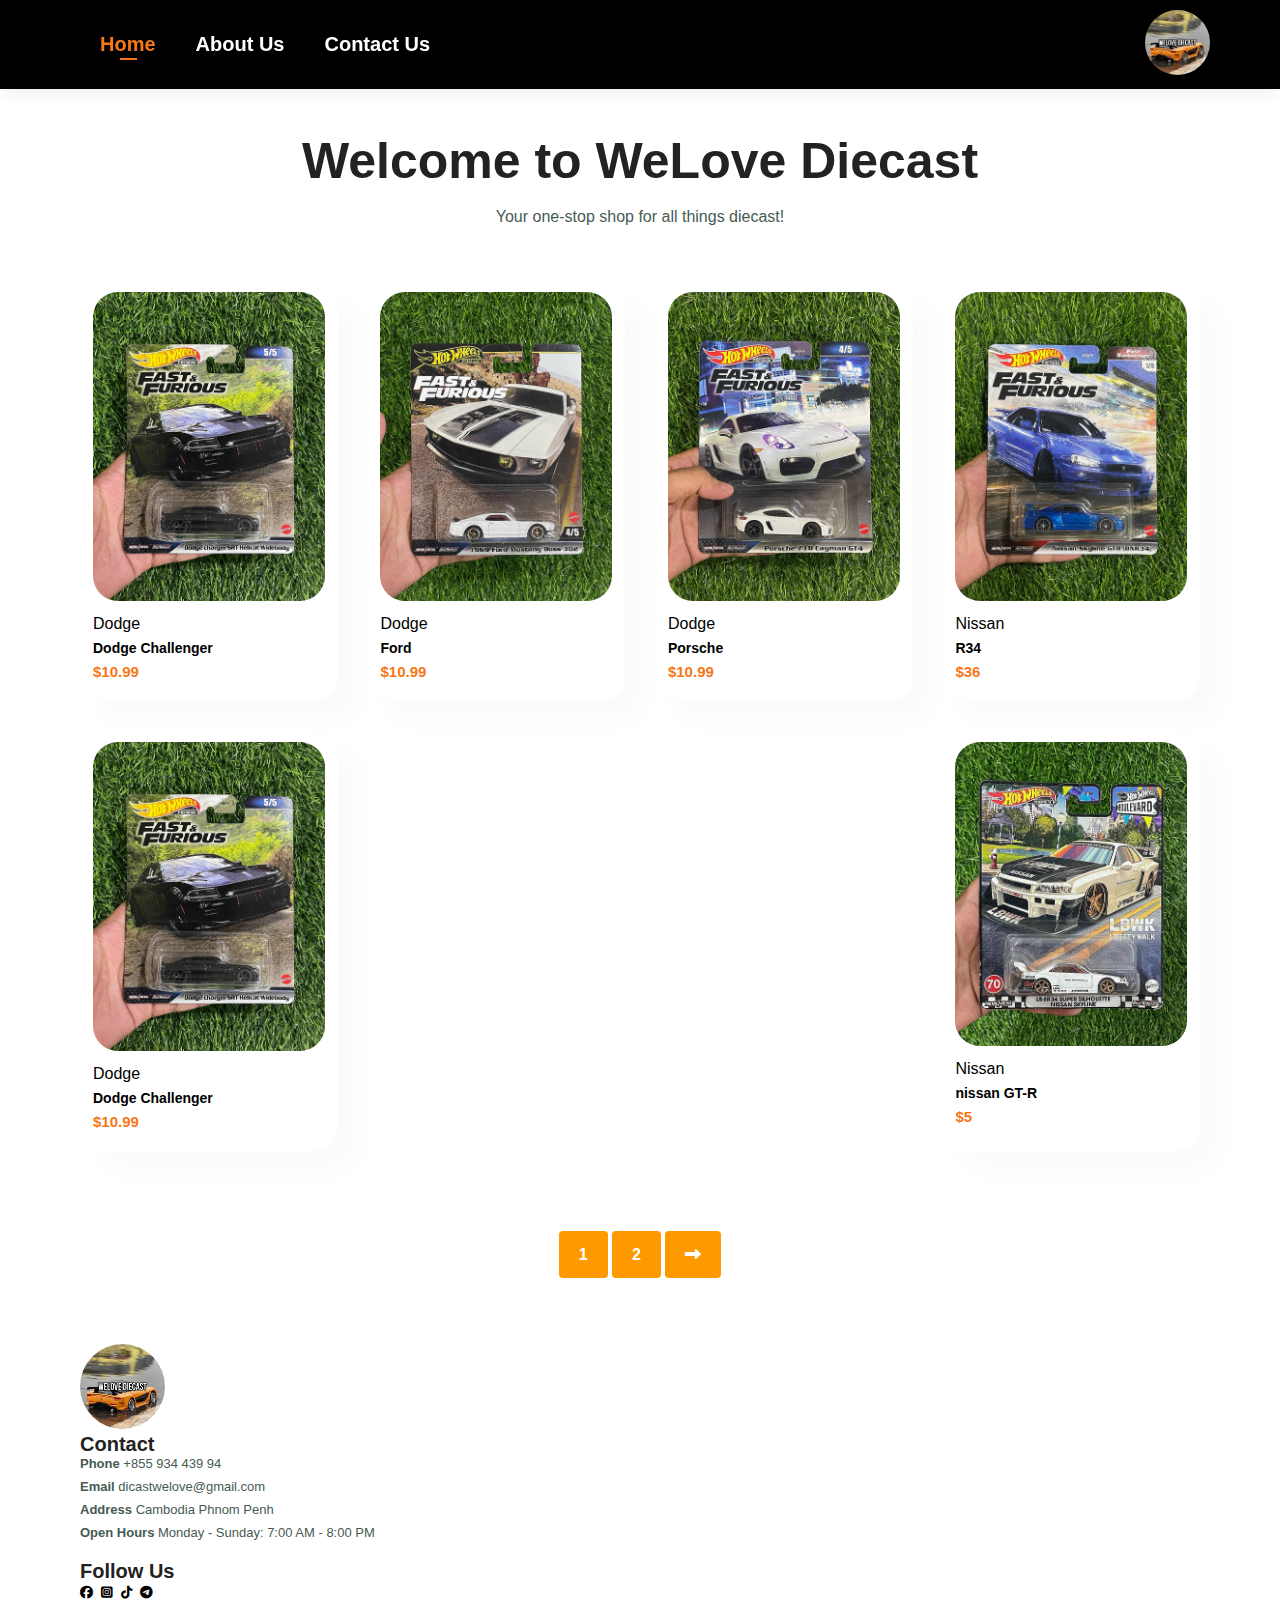
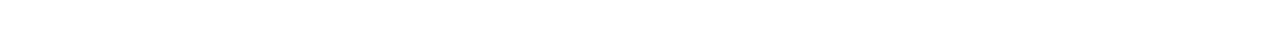
<file: index.html>
<!DOCTYPE html>
<html lang="en">
    
    <head>
        <meta charset="UTF-8">
        <meta http-equiv="X-UA-Compatible" content="IE=edge">
        <meta name="viewport" content="width=device-width, initial-scale=1.0">
        <title>WeLove Diecast</title>
        <link rel="stylesheet" href="https://cdnjs.cloudflare.com/ajax/libs/font-awesome/6.7.2/css/all.min.css" />
        <link rel="stylesheet" href="style.css">
    </head>

    <body>

        <section id="header">
            
            <div>
                <ul id="navbar">
                    <li><a class="active" href="index.html">Home</a></li>
                    <li><a href="about.html">About Us</a></li>
                    <li><a href="contact.html">Contact Us</a></li>
                    <a href="#" id="close"><i class="fa-solid fa-xmark"></i></a>
                </ul>
            </div>
            <div id="mobile">
                <i id="bar"class="fa-solid fa-bars"></i>
            </div>

        </div>
            

        <a href="index.html"><img src="image/Logo.jpg" class="logo" alt=""></a>

        </div>
        </section>


        <section id="product1" class="section-p1">
            <h1>Welcome to WeLove Diecast</h1>
            <p>Your one-stop shop for all things diecast!</p>
            <div class="pro-container">
                <div class="pro">
                    <img src="image/Dodge.jpg" alt="">
                    <div class="des">
                        <span>Dodge</span>
                        <h5>Dodge Challenger</h5>
                        <h4>$10.99</h4>
                    </div>
                </div>
                <div class="pro">
                    <img src="image/Dord.jpg" alt="">
                    <div class="des">
                        <span>Dodge</span>
                        <h5>Ford</h5>
                        <h4>$10.99</h4>
                    </div>
                </div>
                <div class="pro">
                    <img src="image/porsche.jpg" alt="">
                    <div class="des">
                        <span>Dodge</span>
                        <h5>Porsche</h5>
                        <h4>$10.99</h4>
                    </div>
                </div>
                <div class="pro">
                    <img src="image/R34.jpg" alt="">
                    <div class="des">
                        <span>Nissan</span>
                        <h5>R34</h5>
                        <h4>$36</h4>
                    </div>
                </div>
                <div class="pro">
                    <img src="image/Dodge.jpg" alt="">
                    <div class="des">
                        <span>Dodge</span>
                        <h5>Dodge Challenger</h5>
                        <h4>$10.99</h4>
                    </div>
                </div>
                <div class="pro">
                    <img src="image/nissan.jpg" alt="">
                    <div class="des">
                        <span>Nissan</span>
                        <h5>nissan GT-R</h5>
                        <h4>$5</h4>
                    </div>
                </div>
            </div>
        </section>

        <section id="pagination" class="section-p1">
            <a href="#">1</a>
            <a href="#">2</a>
            <a href="#"><i class="fa-solid fa-long-arrow-alt-right"></i></a>
        </section>

        <footer class="section-p1">
            <div>
                <img src="image/Logo.jpg" class="logo-1" alt="">
                <h4>Contact</h4>
                <p><strong>Phone</strong> +855 934 439 94 </p>
                <p><strong>Email</strong> dicastwelove@gmail.com</p>
                <p><strong>Address</strong> Cambodia Phnom Penh</p>
                <p><strong>Open Hours</strong> Monday - Sunday: 7:00 AM - 8:00 PM</p>
            </div>
            <div class="follow">
                <h4>Follow Us</h4>
                <a class="icon">
                    <a href="https://www.facebook.com/profile.php?id=100094763005230"><i class="fa-brands fa-facebook"></i></a>
                    <a href="https://www.instagram.com/diecastwelove/?utm_source=qr#"><i class="fa-brands fa-square-instagram"></i></a>
                    <a href="https://www.tiktok.com/@diecastwelove?is_from_webapp=1&sender_device=pc"><i class="fa-brands fa-tiktok"></i></a>
                    <a href="https://t.me/diecastwelove"><i class="fa-brands fa-telegram"></i></a>
                </div>
            </div>
            
        </footer>

        <script src="script.js"></script>
    </body>

</html>
</file>
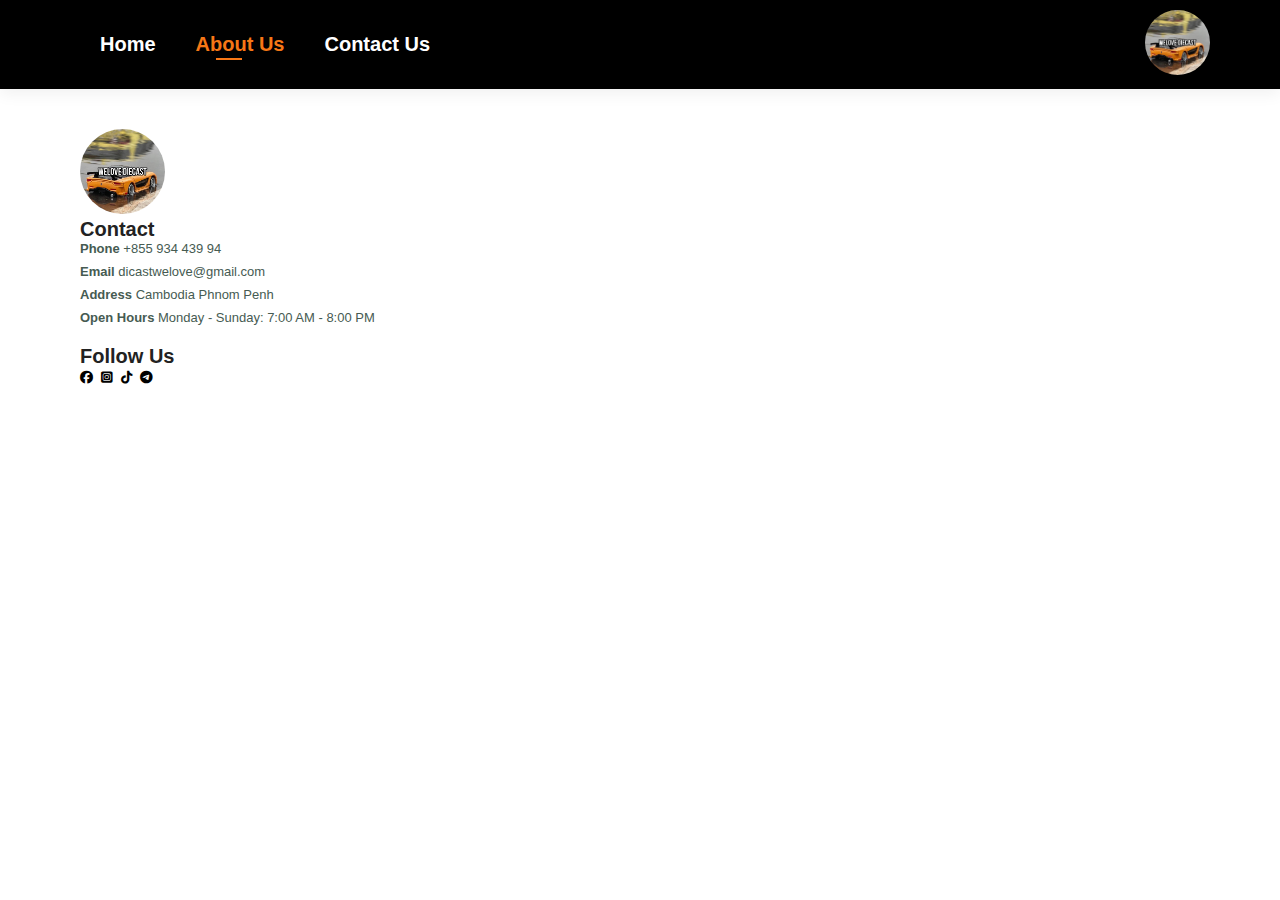
<file: about.html>
<!DOCTYPE html>
<html lang="en">
    
    <head>
        <meta charset="UTF-8">
        <meta http-equiv="X-UA-Compatible" content="IE=edge">
        <meta name="viewport" content="width=device-width, initial-scale=1.0">
        <title>WeLove Diecast</title>
        <link rel="stylesheet" href="https://cdnjs.cloudflare.com/ajax/libs/font-awesome/6.7.2/css/all.min.css" />
        <link rel="stylesheet" href="style.css">
    </head>

    <body>

        <section id="header">
            
            <div>
                <ul id="navbar">
                    <li><a href="index.html">Home</a></li>
                    <li><a class="active" href="about.html">About Us</a></li>
                    <li><a href="contact.html">Contact Us</a></li>
                    <a href="#" id="close"><i class="fa-solid fa-xmark"></i></a>
                </ul>
            </div>
            <div id="mobile">
                <i id="bar"class="fa-solid fa-bars"></i>
            </div>

        </div>
            

        <a href="index.html"><img src="image/Logo.jpg" class="logo" alt=""></a>

        </div>
        </section>



        <footer class="section-p1">
            <div>
                <img src="image/Logo.jpg" class="logo-1" alt="">
                <h4>Contact</h4>
                <p><strong>Phone</strong> +855 934 439 94 </p>
                <p><strong>Email</strong> dicastwelove@gmail.com</p>
                <p><strong>Address</strong> Cambodia Phnom Penh</p>
                <p><strong>Open Hours</strong> Monday - Sunday: 7:00 AM - 8:00 PM</p>
            </div>
            <div class="follow">
                <h4>Follow Us</h4>
                <a class="icon">
                    <a href="https://www.facebook.com/profile.php?id=100094763005230"><i class="fa-brands fa-facebook"></i></a>
                    <a href="https://www.instagram.com/diecastwelove/?utm_source=qr#"><i class="fa-brands fa-square-instagram"></i></a>
                    <a href="https://www.tiktok.com/@diecastwelove?is_from_webapp=1&sender_device=pc"><i class="fa-brands fa-tiktok"></i></a>
                    <a href="https://t.me/diecastwelove"><i class="fa-brands fa-telegram"></i></a>
                </div>
            </div>
            
        </footer>

        <script src="script.js"></script>
    </body>

</html>
</file>
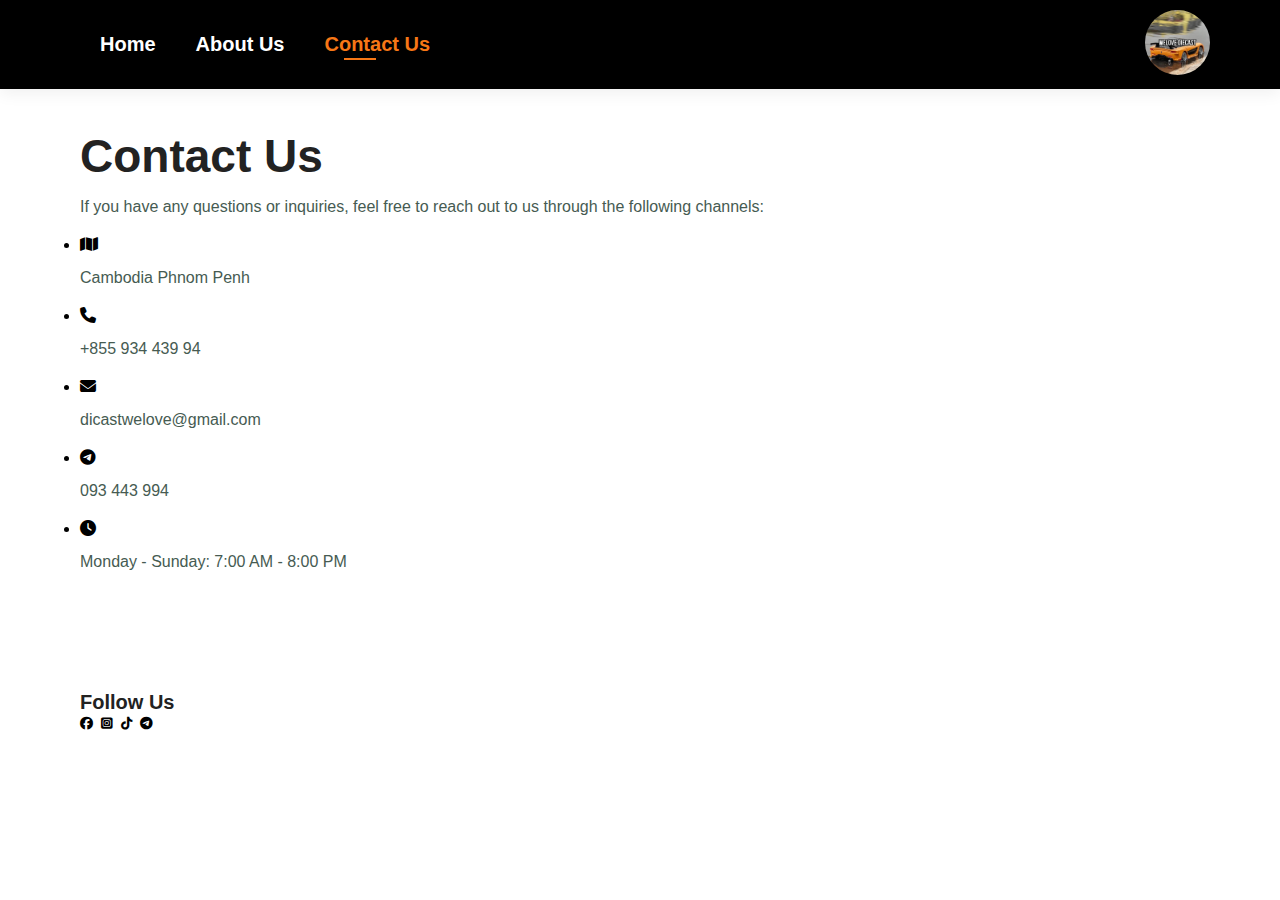
<file: contact.html>
<!DOCTYPE html>
<html lang="en">
    
    <head>
        <meta charset="UTF-8">
        <meta http-equiv="X-UA-Compatible" content="IE=edge">
        <meta name="viewport" content="width=device-width, initial-scale=1.0">
        <title>WeLove Diecast</title>
        <link rel="stylesheet" href="https://cdnjs.cloudflare.com/ajax/libs/font-awesome/6.7.2/css/all.min.css" />
        <link rel="stylesheet" href="style.css">
    </head>

    <body>

        <section id="header">
            
            <div>
                <ul id="navbar">
                    <li><a href="index.html">Home</a></li>
                    <li><a href="about.html">About Us</a></li>
                    <li><a class="active" href="contact.html">Contact Us</a></li>
                    <a href="#" id="close"><i class="fa-solid fa-xmark"></i></a>
                </ul>
            </div>
            <div id="mobile">
                <i id="bar"class="fa-solid fa-bars"></i>
            </div>

        </div>
            

        <a href="index.html"><img src="image/Logo.jpg" class="logo" alt=""></a>

        </div>
        </section>

        <section id="contact" class="section-p1">
            <div class="contact-info">
                <h2>Contact Us</h2>
                <p>If you have any questions or inquiries, feel free to reach out to us through the following channels:</p>
                <div>
                    <li>
                        <i class="fa-solid fa-map"></i>
                        <p> Cambodia Phnom Penh</p>
                    </li>
                    <li>
                        <i class="fa-solid fa-phone"></i>
                        <p>+855 934 439 94</p>
                    </li>
                    <li>
                        <i class="fa-solid fa-envelope"></i>
                        <p>dicastwelove@gmail.com</p>
                    </li>
                    <li>
                        <i class="fa-brands fa-telegram"></i>
                        <p> 093 443 994</p>
                    </li>
                    <li>
                        <i class="fa-solid fa-clock"></i>
                        <p>Monday - Sunday: 7:00 AM - 8:00 PM</p>
                    </li>
                </div>
            </div>
        </section>

        <footer class="section-p1">
            <div class="follow">
                <h4>Follow Us</h4>
                <a class="icon">
                    <a href="https://www.facebook.com/profile.php?id=100094763005230"><i class="fa-brands fa-facebook"></i></a>
                    <a href="https://www.instagram.com/diecastwelove/?utm_source=qr#"><i class="fa-brands fa-square-instagram"></i></a>
                    <a href="https://www.tiktok.com/@diecastwelove?is_from_webapp=1&sender_device=pc"><i class="fa-brands fa-tiktok"></i></a>
                    <a href="https://t.me/diecastwelove"><i class="fa-brands fa-telegram"></i></a>
                </div>
            </div>
            
        </footer>

        <script src="script.js"></script>
    </body>

</html>
</file>
<file: style.css>
@import url('https://fonts.googleapis.com/css2?family=Roboto:wght@400;700&display=swap');
* {
    margin: 0;
    padding: 0;
    box-sizing: border-box;
    font-family: 'Spartan', sans-serif;
}

h1 {
    font-size: 50px;
    line-height: 64px;
    color: #222;
}

h2 {
    font-size: 46px;
    line-height: 54px;
    color: #222;
}

h4 {
    font-size: 20px;
    color: #222;
}

h6 {
    font-weight: 700;
    font-size: 12px;
}

p{
    font-size:16px;
    color: #465b52;
    margin: 15px 0 20px 0
}

.section-p1 {
    padding: 40px 80px;
}

.senton-m1 {
    margin: 40px 0;
}

body {
    width:100%;
}
.logo{
    border-radius: 50%; 
    width: 65px;
    height: 65px;
    margin: -10px;
}

#header{
    display: flex;
    align-items: center;
    justify-content: space-between;
    padding: 20px 80px;
    background: #000000;
    box-shadow: 0 5px 15px rgba(0, 0, 0, 0.06);
    z-index: 999;
    position: sticky;
    top: 0;
    left: 0;
}

#navbar {
    display: flex;
    align-items: center;
    justify-content: center;
}

#navbar li {
    list-style: none;
    margin: 0 20px;
    position: relative;
}

#navbar li a{
    text-decoration: none;
    font-size: 20px;
    font-weight: 630;
    color: white;
    transition: 0.3s ease;

}

#navbar li a:hover,
#navbar li a.active {
    color: #f77716;
}

#navbar li a.active::after,
#navbar li a:hover::after {
    content: "";
    width: 30%;
    height: 2px;
    background: #f77716;
    position: absolute;
    bottom: -4px;
    left: 20px;
}

#mobile {
    display: none;
    align-items: center;
}

#close {
    display: none;
}

#product1 {
    text-align: center;
}

#product1 .pro-container {
    display: flex;
    justify-content: space-between;
    padding-top: 20px;
    flex-wrap: wrap;
}

#product1 .pro {
    width: 23%;
    min-width: 250px;
    padding: 10px 12px;
    border: 1px solid #ffffff;
    border-radius: 25px;
    cursor: pointer;
    box-shadow: 20px 20px 30px rgba(0, 0, 0, 0.02);
    margin: 15px 0;
    transition:0.2s ease;
}

#product1 .pro:hover {
    box-shadow: 20px 20px 30px rgba(0, 0, 0, 0.6);
}

#product1 .pro img {
    width: 100%;
    border-radius: 25px;
}

#product1 .pro .des {
    text-align: start;
    padding: 10px 0;
}

#product1 .pro .des .span {
    color: #222;
    font-size: 12px;
}

#product1 .pro .des h5 {
    padding-top: 7px;
    color: #000000;
    font-size: 14px;
}

#product1 .pro .des h4 {
    padding-top: 7px;
    font-size: 15px;
    font-weight: 700;
    color: #f77716;
}

.logo-1{
    border-radius: 50%; 
    width: 85px;
    height: 85px;
    margin: 0px;
}

footer .logo {
    font-size: 14px;
    padding-bottom: 20px;
}
footer p {
    font-size: 13px;
    margin: 0 0 8px 0;
}

footer a {
    font-size: 13px;
    text-decoration: none;
    color: #f77716;
    margin-bottom: 10px;
}

footer .follow {
    margin-top: 20px;
}

footer .follow i {
    color: #000000;
    padding-right: 4px;
    cursor: pointer;
}

footer .follow i:hover, 
footer a:hover {
    color: #f77716;
}

@media (max-width:799px) {
    .section-p1 {
        padding: 40px 40px;
    }
    #navbar {
        display: flex;
        flex-direction: column;
        align-items: flex-start;
        justify-content: flex-start;
        position: fixed;
        top: 0;
        left: -150px;
        height: 100vh;
        width: 150px;
        background-color: #000000;
        box-shadow: 0 40px 60px rgba(0, 0, 0, 0.1);
        padding: 80px 0 0 10px;
        transition: 0.3s;
    }

    #navbar.active {
        left: 0px;

    }
    #navbar li {
        margin-bottom: 25px;
    }

    #mobile {
        display: flex;
        align-items: center;
    }

    #mobile i {
        color: rgb(255, 255, 255);
        font-size: 24px;
        padding-right: 136px;
    }

    #close {
        display: initial;
        position: absolute;
        top: 30px;
        left: 30px;
        color: #ff9900;
        font-size: 24px;
    }

    #product1 .pro-container {
        justify-content: center;
    }
    #product1 .pro {
        margin: 15px;
    }
}

@media (max-width: 477px) {
    #header {
        padding: 10px 30px;
    }
    h1 {
        font-size: 50px;
    }
    p {
        font-size: 25px;
    }
    #product1 .pro{
        width: 100%;
    }
}

#pagination {
    text-align: center;
}

#pagination a {
    text-decoration: none;
    background-color: #ff9900;
    padding: 15px 20px;
    border-radius: 4px;
    color: #fff;
    font-weight: 600;
}

#pagination a i {
    font-size: 16px;
    font-weight: 600;
}
</file>
